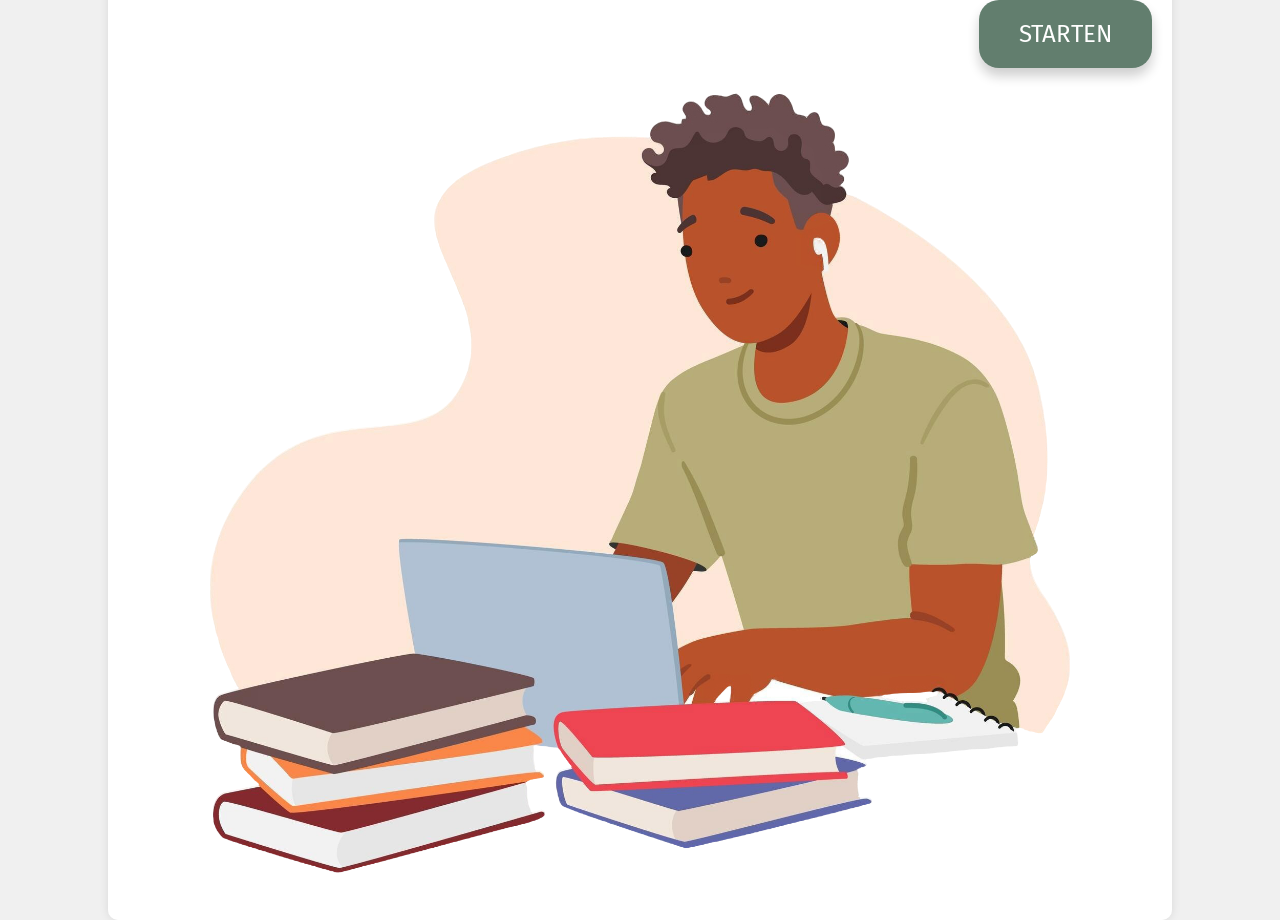
<file: index.html>
<!DOCTYPE html>
<html lang="en">
<head>
    <meta charset="UTF-8">
    <meta name="viewport" content="width=device-width, initial-scale=1.0">
    <title>Linear Regression Game</title>
    <link rel="stylesheet" href="https://cdnjs.cloudflare.com/ajax/libs/font-awesome/6.0.0-beta3/css/all.min.css">
    <link rel="stylesheet" href="initial.css">
    <link rel="stylesheet" href="https://fonts.googleapis.com/css2?family=Fira+Sans:wght@400;500;600;700&display=swap">
    <script>
        function loadHTML(fileName) {
            console.log(`Attempting to load ${fileName}`);
            var xhr = new XMLHttpRequest();
            xhr.open('GET', fileName, true);
            xhr.onreadystatechange = function () {
                if (xhr.readyState == 4 && xhr.status == 200) {
                    console.log(`Loaded content from ${fileName}`);
                    document.getElementById('content').innerHTML = xhr.responseText;
                } else if (xhr.readyState == 4) {
                    console.error(`Failed to load ${fileName}`);
                }
            };
            xhr.send();
        }
    </script>
</head>
<body>
    <div class="container">
        <button class="button" onclick="window.location.href='introduction.html'">STARTEN</button>
        <div class="content">
            <img src="Joao.png" alt="Help João">
        </div>
    </div>
</body>
</html>
</file>
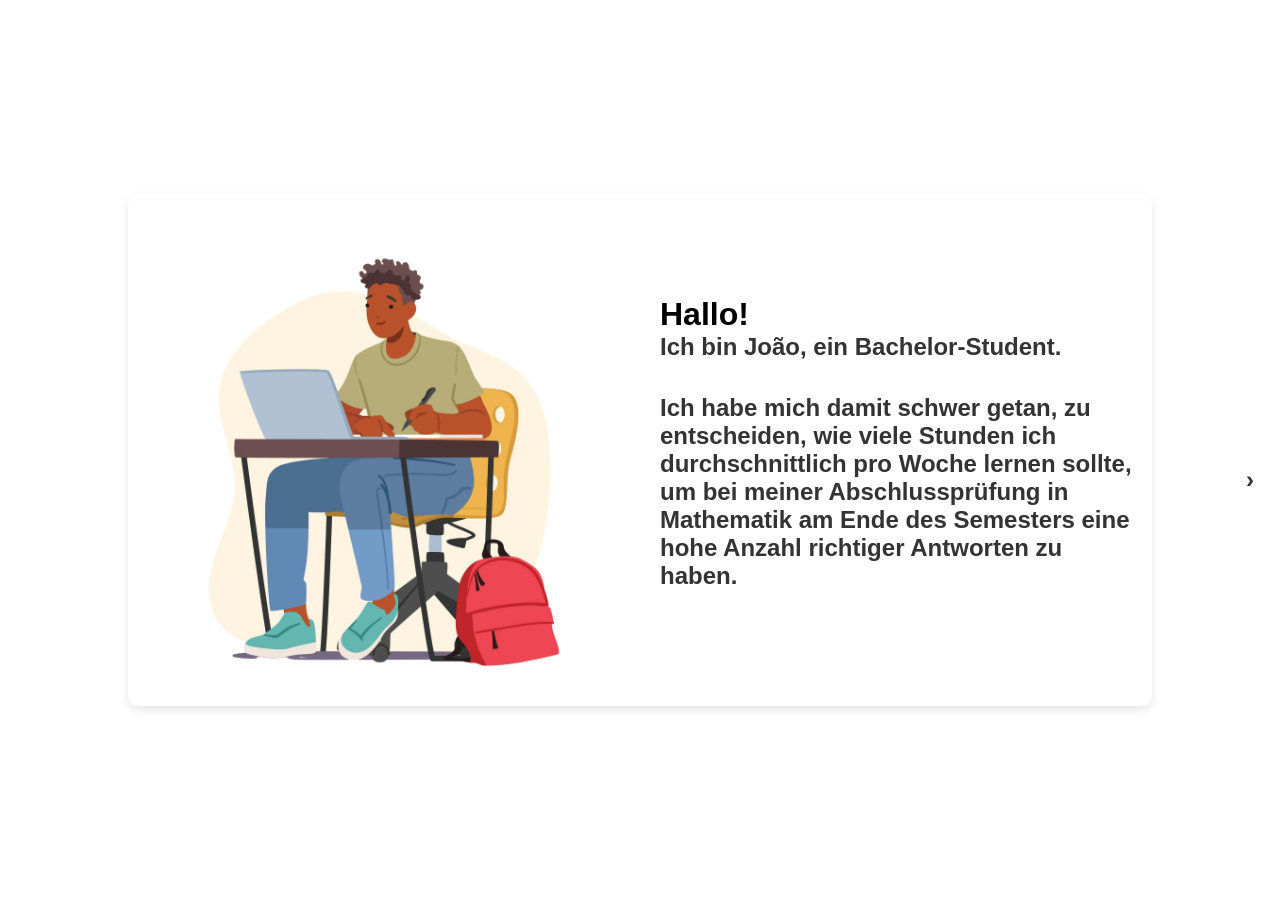
<file: introduction.html>
<!DOCTYPE html>
<html lang="en">
<head>
    <meta charset="UTF-8">
    <meta name="viewport" content="width=device-width, initial-scale=1.0">
    <title>Introduction</title>
    <link rel="stylesheet" href="introduction.css">
</head>
<body>
    <div class="container">

        <div class="slider-container">
            <!-- Slide 1 -->
            <div class="slide">
                <div class="image-section">
                    <img src="Joao1.png" alt="StudentJoao">
                </div>
                <div class="text-section">
                    <h1>
                        Hallo! 
                    </h1>
                    <h2>
                        Ich bin João, ein Bachelor-Student.                  
                    </h2>
                    <br>
                    <h2>
                        Ich habe mich damit schwer getan, zu entscheiden, wie viele Stunden ich durchschnittlich pro Woche lernen sollte, um bei meiner Abschlussprüfung in Mathematik am Ende des Semesters eine hohe Anzahl richtiger Antworten zu haben.
                    </h2>
                </div>
            </div>

            <!-- Slide 2 -->
            <div class="slide">
                <div class="image-section">
                    <img src="Joao1.png" alt="StudentJoao">
                </div>
                <div class="text-section">
                    <h2>
                        Wie können wir João helfen?
                        <br>„Daten von früheren Studierenden sammeln und ein Modell erstellen, das die Anzahl der richtigen Antworten basierend auf der Anzahl der Lernstunden vorhersagen kann.“
                    </h2>
                    <form id="quiz-form-2">
                        <label>
                            <input type="radio" name="answer" value="A">
                            A) Wahr
                        </label><br>
                        <label>
                            <input type="radio" name="answer" value="B">
                            B) Falsch
                        </label><br>
                        <!--<label>
                            <input type="radio" name="answer" value="C">
                            C) João vorschlagen, häufig Pausen einzulegen und mehr Zeit mit Hobbys zu verbringen, anstatt zu lernen.
                        </label><br>-->
                        <br>
                        <button class="button" type="button" onclick="checkAnswerSlide2()">Senden</button>
                    </form>
                    <br>
                    <p id="feedback-2" style="display:none;"></p>
                </div>
            </div>

            <!-- Slide 3 -->
            <div class="slide">
                <div class="image-section">
                    <img src="Joao1.png" alt="StudentJoao">
                </div>
                <div class="text-section">
                    <p>
                        Super!
                    </p>
                    <br>
                    <p>
                        Ich werde also einige Studierende aus früheren Semestern befragen, wie viele Stunden sie im Durchschnitt pro Woche im Semester gelernt haben und wie viele richtige Antworten sie im Abschlusstest hatten.
                        <br>
                    </p>
                </div>
            </div>

            <!-- Slide 4 -->
            <div class="slide">
                <div class="text-section">
                    <h2>
                        Hier sind einige Ergebnisse meiner Befragung. Ich habe die gesammelten Daten in folgendem Tabellenformat organisiert:
                    </h2>
                </div>
                <div class="image-section">
                    <img src="Dataset.svg" alt="Student Dataset" style="width: 400px; height: auto;">
                </div>
            </div>

            <!-- Slide 5 -->
            <div class="slide">
                <div class="image-section">
                    <img src="Joao1.png" alt="StudentJoao">
                </div>
                <div class="text-section">
                    <h2>Unser Ziel ist es, ein Modell zu erstellen, das die Anzahl der richtigen Antworten in Abhängigkeit von den investierten Lernstunden vorhersagen kann.
                            <br> Was ist hier das zentrale Merkmal?     
                    </h2>
                    <form id="quiz-form-5">
                        <label>
                            <input type="radio" name="correct" value="A">
                            A) Wöchentliche Lernstunden.
                        </label><br>
                        <label>
                            <input type="radio" name="correct" value="B">
                            B) Anzahl der richtigen Antworten.
                        </label><br>
                        <label>
                            <input type="radio" name="correct" value="C">
                            C) Bestanden oder nicht bestanden.
                        </label><br>
                        <br>
                        <button class="button"  type="button" onclick="checkAnswerSlide5()">Senden</button>
                    </form>
                    <br>
                    <p id="feedback-5" style="display:none;"></p>
                </div>
            </div>

            <!-- Slide 6 -->
            <div class="slide">
                <div class="image-section">
                    <img src="Joao1.png" alt="StudentJoao">
                </div>
                <div class="text-section">
                    <h2>
                        Da unser Ziel darin besteht, ein Modell zu erstellen, das vorhersagen kann, wie viele Antworten die Studierenden im Abschlusstest richtig beantworten werden, basierend auf der Anzahl der Lernstunden,                       
                        <br>
                        wie lautet dann unsere Beschriftung?
                    </h2>
                    <form id="quiz-form-6">
                        <label>
                            <input type="radio" name="solution" value="A">
                            A) Wöchentliche Lernstunden.
                        </label><br>
                        <label>
                            <input type="radio" name="solution" value="B">
                            B) Anzahl der richtigen Antworten.
                        </label><br>
                        <label>
                            <input type="radio" name="solution" value="C">
                            C) Bestanden oder nicht bestanden.
                        </label><br>
                        <br>
                        <button class="button" type="button" onclick="checkAnswerSlide6()">Senden</button>
                    </form>
                    <br>
                    <p id="feedback-6" style="display:none;"></p>
                </div>
            </div>


            <div class="slide">
                <div class="image-section">
                    <img src="Joao1.png" alt="StudentJoao">
                </div>
                <div class="text-section">
                    <h2>
                        Verwenden wir also unsere von João gesammelten und mit einer Beschriftung versehenen Daten von früheren Studierenden und den überwachten Lernalgorithmus der linearen Regression, um ein Vorhersagemodell zu trainieren. 
                    </h2>
                    <br>
                    <h2>
                        Anschließend kann João dieses Vorhersagemodell verwenden, um die Anzahl der richtigen Antworten vorherzusagen, die die Studierenden basierend auf ihren Lernstunden erzielen werden.
                    </h2>
                    <br>
                    <h2>
                        Trainieren wir also unser Modell.
                    </h2>
                </div>
            </div>
        
            
        </div>
    </div>

    <!-- Arrows (Prev and Next) -->
    <a class="prev" id="prev" onclick="changeSlide(-1)">&#10094;</a>
    <a class="next" id="next" onclick="changeSlide(1)">&#10095;</a>    

    <script src="introduction.js"></script>
</body>
</html>
</file>
<file: initial.css>
body {
    font-family: 'Fira Sans';
    background-color: #f0f0f0;
    margin: 0;
    padding: 0;
    display: flex;
    justify-content: center;
    align-items: center;
    height: 100vh;
}
.container {
    font-family: 'Fira Sans';
    background-color: white;
    border-radius: 10px;
    box-shadow: 0 0 10px #0000001a;
    overflow: hidden;
    width: 80%;
    max-width: 1200px;
    padding: 20px;
    position: relative;
    max-height: 100vh; /* Ensure it doesn't exceed the viewport height */
    overflow-y: auto; 
}
.button {
    font-family: 'Fira Sans';
    position: absolute;
    top: 20px;
    right: 20px;
    color: white;
    background-color: rgb(98, 126, 110);
    border: none;
    font-size: 24px;
    border-radius: 20px;
    padding: 20px 40px;
    cursor: pointer;
    box-shadow: 0 8px 12px rgba(17, 17, 17, 0.2);
}
.button:hover {
    background-color: rgb(98, 126, 110);
}

h1 {
    font-size: 3rem;
    color: #333;
    margin-bottom: 20px;
}
.slideshow-container {
    position: relative;
    max-width: 100%;
    margin-bottom: 20px;
    overflow: hidden;
}
.slides {
    display: flex;
    transition: transform 0.5s ease-in-out;
}
.slide {
    flex: 0 0 100%;
    width: 100%;
}
.slide img {
    width: 100%;
    height:auto;
    vertical-align: middle;
}
.prev, .next {
    position: absolute;
    top: 50%;
    transform: translateY(-50%);
    padding: 10px;
    background-color: rgba(255, 255, 255, 0.5);
    border-radius: 5px;
    cursor: pointer;
    transition: background-color 0.3s ease;
}
.prev {
    left: 10px;
}
.next {
    right: 10px;
}
.prev:hover, .next:hover {
    background-color: rgba(255, 255, 255, 0.8);
}
.hide {
    display: none;
}

.content {
    display: flex;
    justify-content: center;
    align-items: center;
}
.content img {
    max-width: 100%;
    border-radius: 10px;
}

.button1 {
    top: 20px;
    right: 20px;
    background-color: #ccc;
    border: none;
    border-radius: 20px;
    padding: 10px 20px;
    cursor: pointer;
}
.button1:hover {
    background-color: #bbb;
}

.button2 {
    top: 20px;
    font-family: 'Fira Sans';
    right: 20px;
    background-color: rgb(98, 126, 110);
    border: none;
    border-radius: 20px;
    color: white;
    padding: 10px 20px;
    cursor: pointer;
}
.button2:hover {
    background-color: rgb(98, 126, 110);
}

.button3 {
    top: 20px;
    right: 20px;
    background-color: #8f1818;
    font-family: 'Fira Sans';
    border: none;
    color: white;
    border-radius: 20px;
    padding: 10px 20px;
    cursor: pointer;
}
.button3:hover {
    background-color: #8f1818;
}

#left-label {
    font-family: 'Fira Sans', sans-serif;
}

#progressBarContainer {
    width: 80%; /* Set the desired width */
    background-color: #f3f3f3; /* Light grey background */
    border: 1px solid #ccc; /* Light grey border */
    margin: auto;
    border-radius: 10px; /* Rounded corners */
    overflow: hidden; /* Ensure the progress bar is contained within the container */
    box-shadow: 0 3px 3px -5px #000, 0 2px 5px #000; /* Add shadow for depth */
}

#progressBar {
    width: 50%; /* Set the progress bar width */
    height: 20px; /* Set the height of the progress bar */
    background-color: #4caf50; /* Green background */
    text-align: center; /* Center-align text */
    line-height: 20px; /* Center-align text vertically */
    color: white; /* Text color */
    border-radius: 10px 0 0 10px; /* Rounded corners for the progress bar */
    transition: width 0.4s ease-in-out; /* Smooth transition for width change */
    position: relative; /* Position relative for adding stripes */
    overflow: hidden; /* Ensure stripes are contained within the bar */
}

#canvasContainer {
    display: flex;
    justify-content: center; /* Center horizontally */
    align-items: center; /* Center vertically if needed */
    margin: 0 auto; /* Center the container itself */
    padding: 20px; /* Optional padding */
    box-sizing: border-box; /* Ensure padding is included in the element's total width and height */
}

#gameCanvas {
    border: 1px solid #ccc; /* Optional border */
}

hr {
    border: 0;
    border-top: 0.5px solid #ccc;
    margin: 20px 160px;
}

table {
    width: 100%;
    border-collapse: collapse;
    margin-bottom: 20px;
}
th, td {
    border: 1px solid black;
    padding: 8px;
    text-align: center;
}
th {
    background-color: #f2f2f2;
}

.slider-container {
    display: flex;
    align-items: center;
    margin-bottom: 10px;
}

.slider-container label {
    margin-right: 10px;
}

.slider-container input {
    margin-right: 20px;
}
</file>
<file: introduction.css>
* {
    margin: 0;
    padding: 0;
    box-sizing: border-box;
}

body {
    font-family: 'Fira Sans', Arial, sans-serif;
    background-color: #ffff;
    display: flex;
    justify-content: center;
    align-items: center;
    height: 100vh;
    position: relative;
}

/* Container to hold the entire slider */
.container {
    width: 80%;
    max-width: 1200px;
    margin: auto;
    background-color: #fff;
    border-radius: 10px;
    padding: 20px;
    box-shadow: 0 4px 10px rgba(0, 0, 0, 0.1);
    position: relative;
    z-index: 1; /* Ensure the container is under the arrows */
}

/* Slider Container */
.slider-container {
    width: 100%;
    overflow: hidden;
    display: flex;
    justify-content: center;
    align-items: center;
    height: auto;
}

/* Individual slides */
.slide {
    display: none;
    flex-direction: row;
    justify-content: space-between;
    align-items: center;
    width: 100%;
}

/* Image section for all slides */
.image-section {
    flex: 1;
    padding-right: 20px;
    display: flex;
    justify-content: center;
}

.image-section img {
    max-width: 100%;
    height: auto;
    border-radius: 10px;
}

/* Text section for all slides */
.text-section {
    flex: 1;
    padding-left: 20px;
    text-align: left;
}

.text-section h2 {
    font-size: 24px;
    margin-bottom: 15px;
    font-weight: bold;
    color: #333;
}

.text-section p {
    font-size: 18px;
    color: #333;
    font-weight: bold;
}

.slide:nth-child(4) {
    flex-direction: column;
    text-align: center;
    justify-content: center;
    align-items: center;
}

.slide:nth-child(4) .text-section h2 {
    font-size: 24px;
    margin-bottom: 20px;
    color: #333;
}

.slide:nth-child(4) .image-section {
    margin-bottom: 20px;
}

.slide:nth-child(4) .image-section img{
    max-width: 80%;
    height: auto;
    border-radius: 10px;
}

.slide:nth-child(4) .text-section p {
    font-size: 18px;
    color: #333;
    font-weight: bold;
}

/* Arrows outside the container */
.prev, .next {
    cursor: pointer;
    position: absolute;
    top: 50%;
    padding: 16px;
    color: #333;
    font-weight: bold;
    font-size: 24px;
    transition: 0.6s ease;
    user-select: none;
    z-index: 2; /* Make sure the arrows are above everything */
}

.prev {
    left: 10px;
}

.next {
    right: 10px;
}

.prev:hover, .next:hover {
    background-color: rgba(0, 0, 0, 0.8);
    color: #fff;
}

.button {
    font-family: 'Fira Sans';
    color: white;
    background-color: rgb(98, 126, 110);
    border: none;
    font-size: 15px;
    border-radius: 20px;
    padding: 10px 20px;
    cursor: pointer;
    box-shadow: 0 8px 12px rgba(17, 17, 17, 0.2);
  }
  
  .button:hover {
    background-color: rgb(98, 126, 110);
  }

/* Adjust the positioning when the container is resized */
@media (max-width: 768px) {
    .prev, .next {
        font-size: 20px;
    }

    .text-section h2 {
        font-size: 20px;
    }

    .text-section p {
        font-size: 16px;
    }
}
</file>
